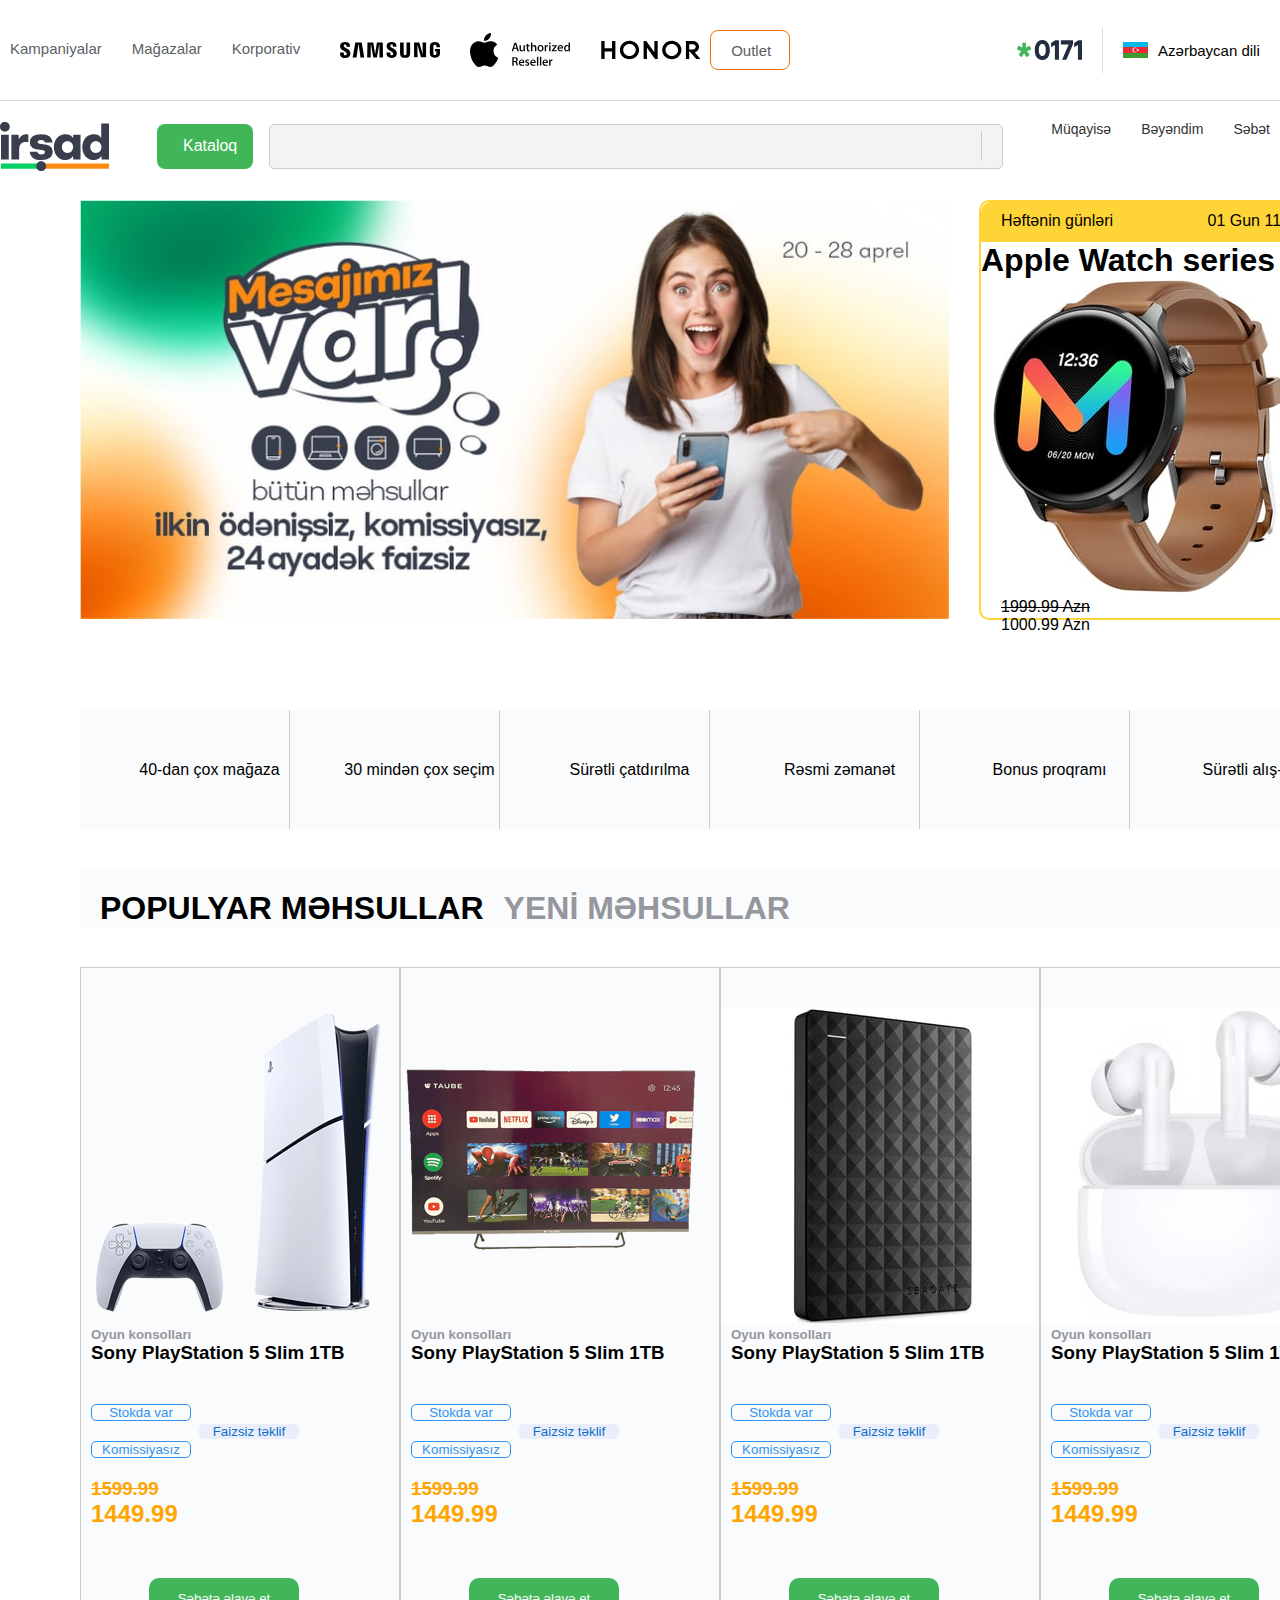
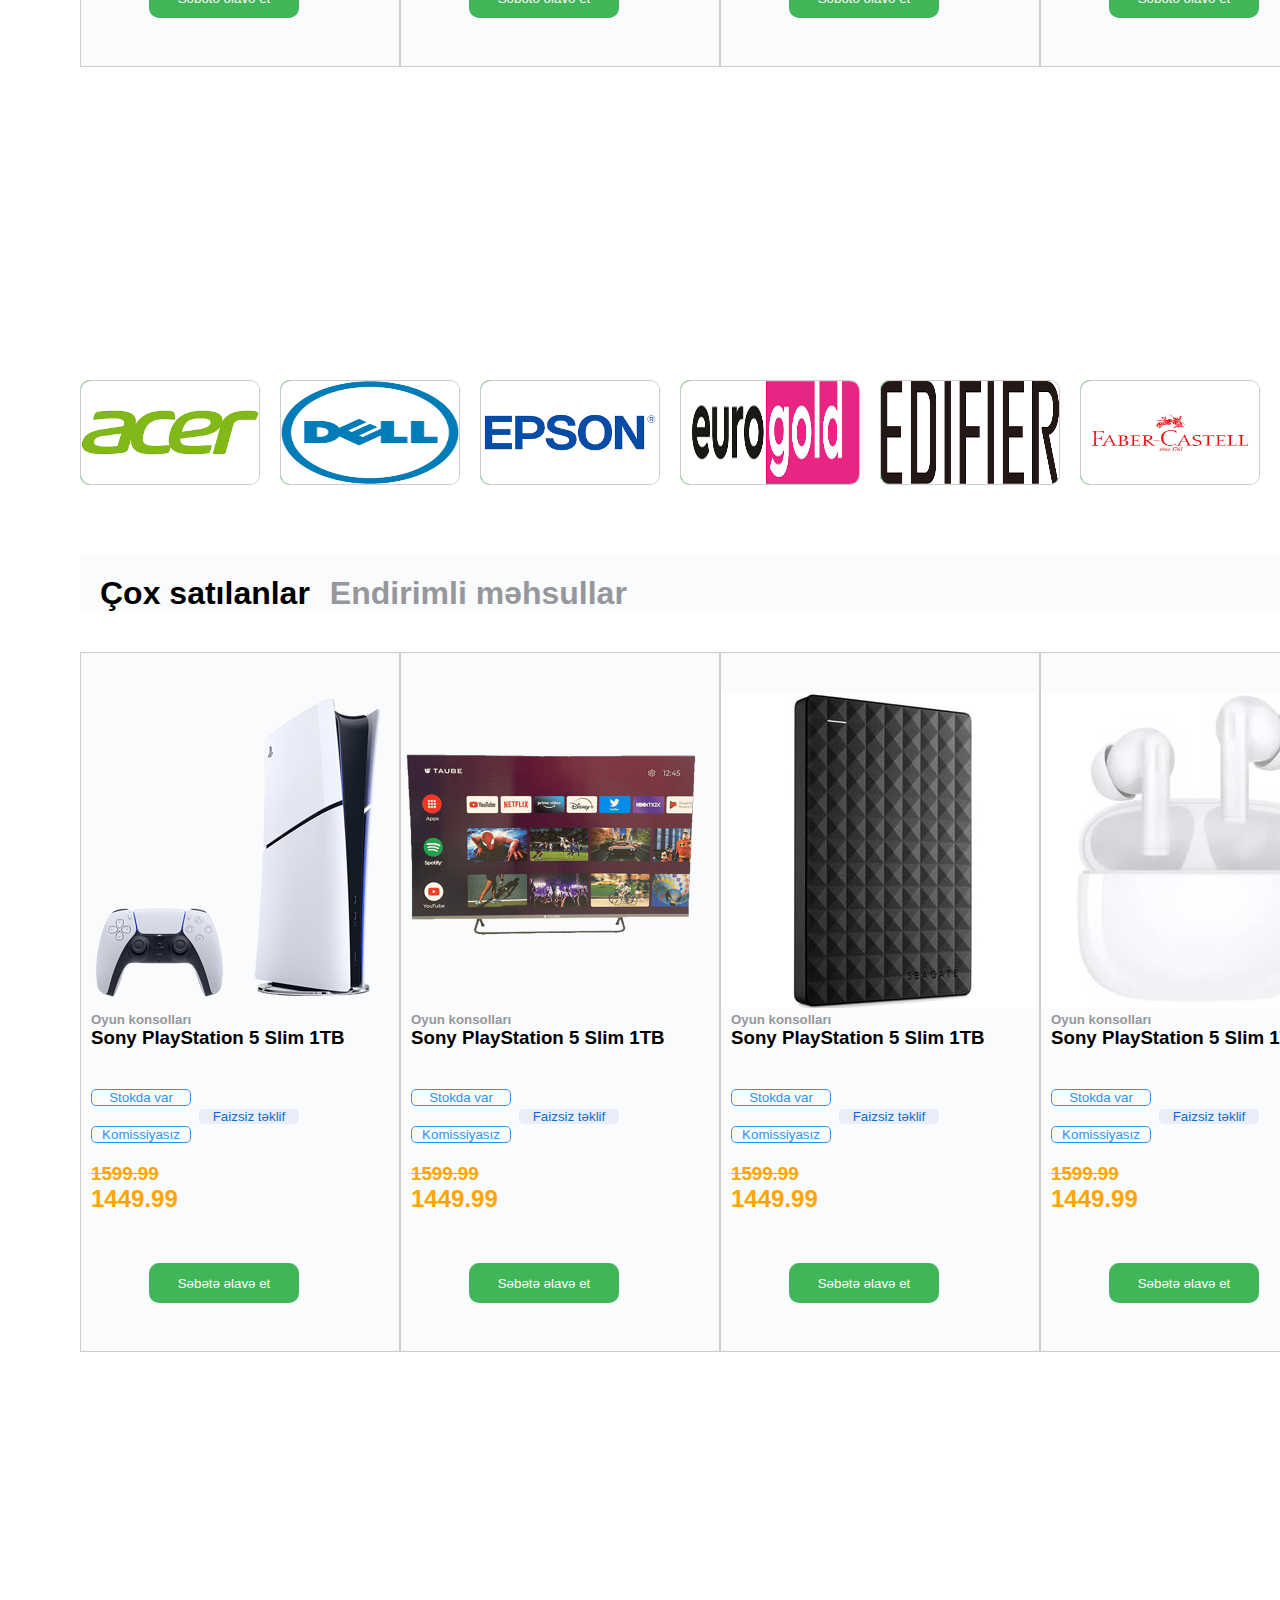
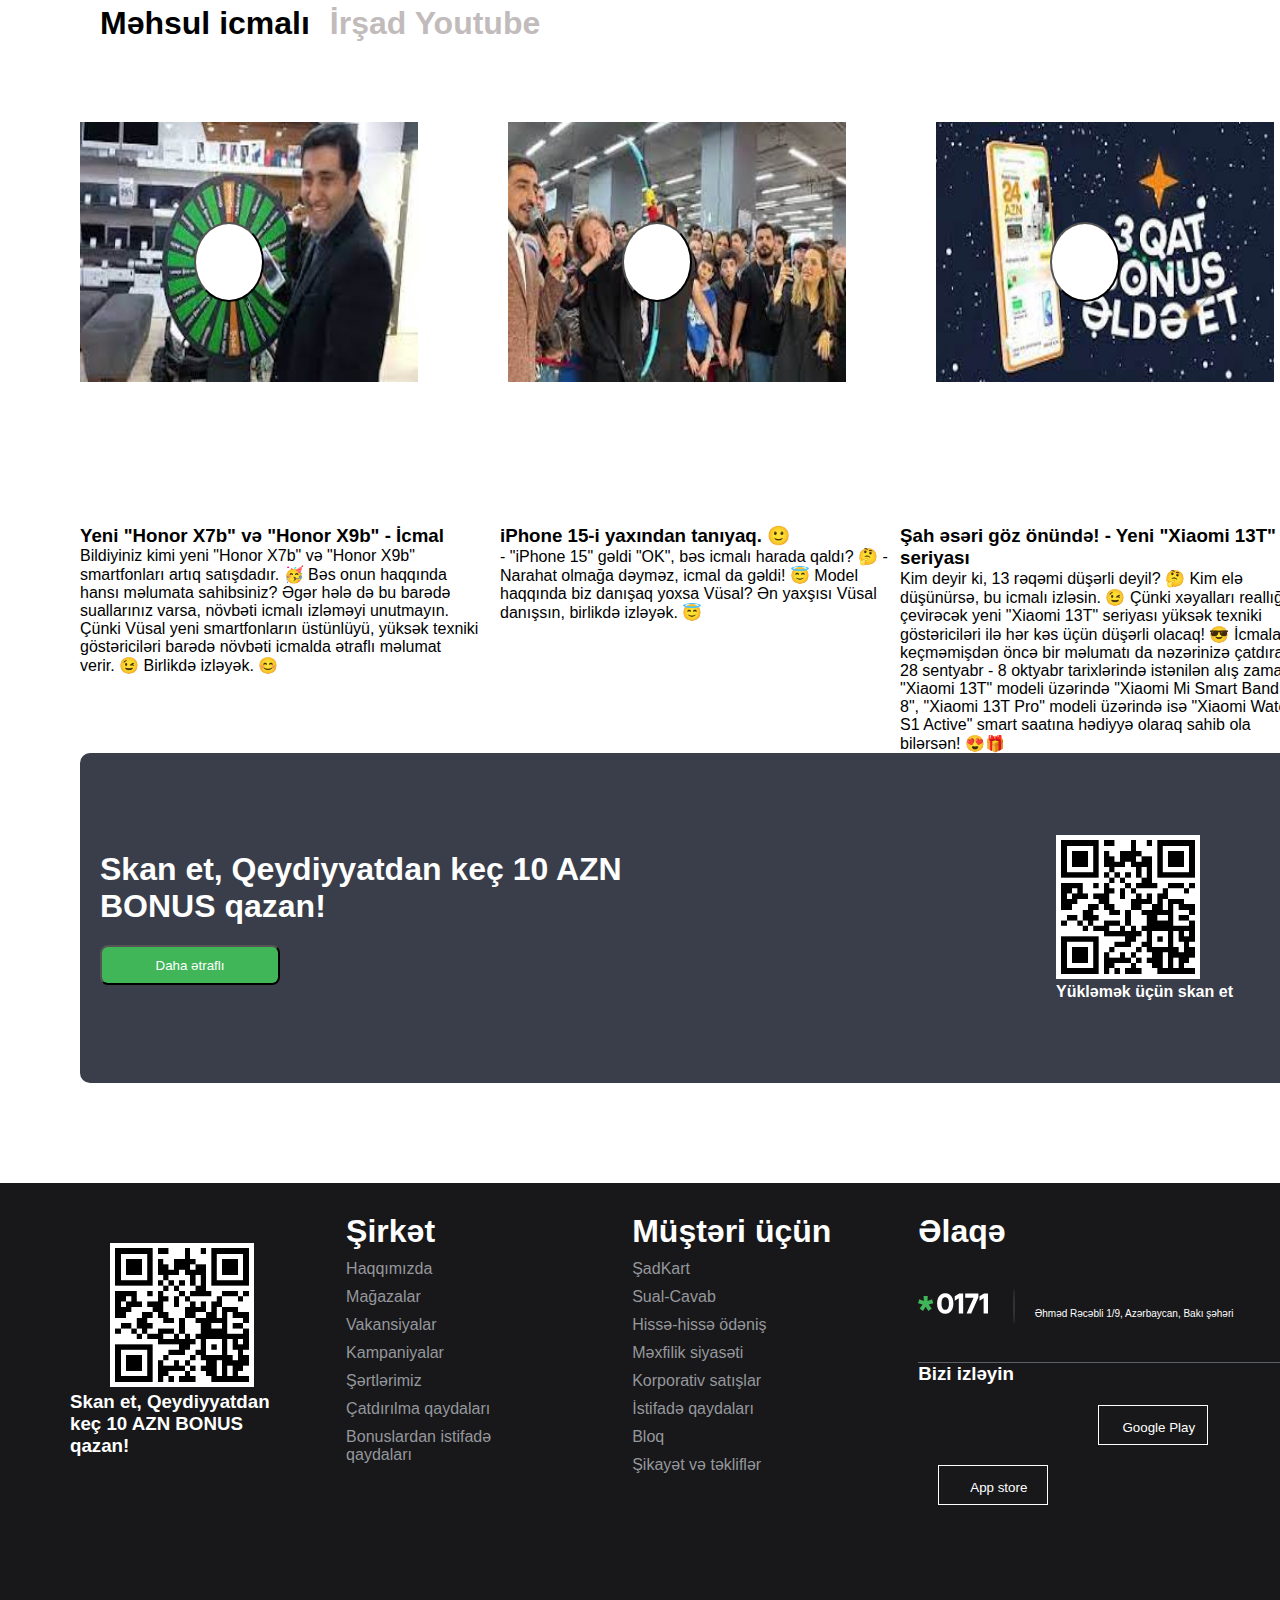
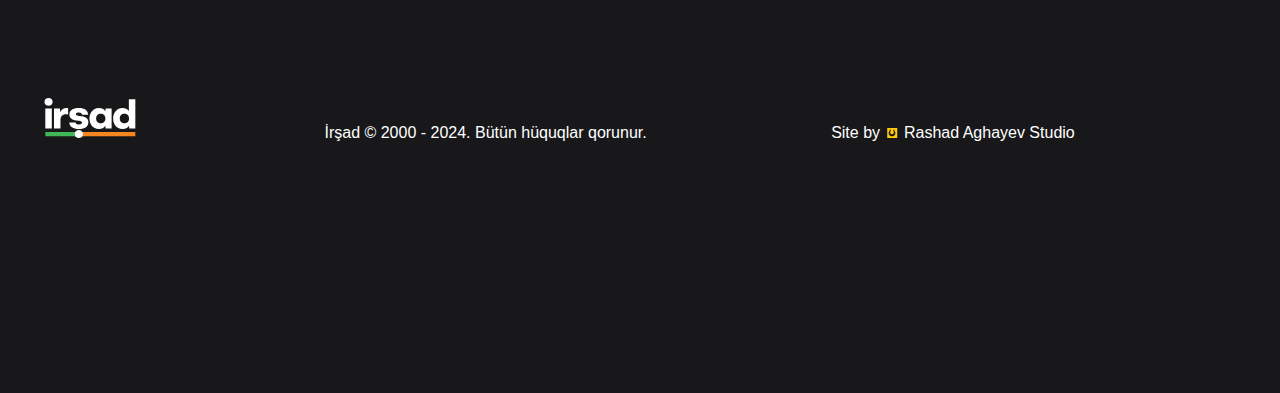
<file: Irshad/index.html>
<!DOCTYPE html>
<html lang="en">

<head>
    <meta charset="UTF-8">
    <meta name="viewport" content="width=device-width, initial-scale=1.0">
    <link rel="stylesheet" href="assets/style.css">
    <title>Irshad-Sənə uyğun mağaza</title>
    <link rel="stylesheet" href="https://cdnjs.cloudflare.com/ajax/libs/font-awesome/6.5.2/css/all.min.css"
        integrity="sha512-SnH5WK+bZxgPHs44uWIX+LLJAJ9/2PkPKZ5QiAj6Ta86w+fsb2TkcmfRyVX3pBnMFcV7oQPJkl9QevSCWr3W6A=="
        crossorigin="anonymous" referrerpolicy="no-referrer" />
</head>

<body>
    <div class="container">
        <header>
            <nav>
                <div>
                    <a href="#">Kampaniyalar</a>
                    <a href="#">Mağazalar</a>
                    <a href="#">Korporativ</a>
                    <a href="#"><img src="assets/images/samsung-wordmark-2.svg" alt=""></a>
                    <a href="#"><img src="assets/images/apple-authorized-reseller-seeklogo.svg" alt=""></a>
                    <a href="#"><img src="assets/images/honor-logo-black.svg" alt=""></a>
                    <a href="#">Outlet</a>
                </div>
                <div>
                    <button>
                        <img src="assets/images/ulduz171-black.svg" alt="">
                    </button>
                    <button>
                        <img src="assets/images/flag-az.svg" alt="">
                        <p>Azərbaycan dili</p>
                        <i class="fa-solid fa-angle-down"></i>
                    </button>
                    <button>
                        <i class="fa-regular fa-user"></i>
                        Şəxsi kabinet
                    </button>
                </div>
            </nav>
        </header>
        <main>
            <section id="logo">
                <div>
                    <img src="assets/images/logo.svg" alt="">

                    <button><i class="fa-solid fa-bars"></i>Kataloq</button>

                    <div class="search">
                        <label for="">
                            <input type="text" />
                            <div></div>
                            <i class="fa-solid fa-magnifying-glass"></i>
                        </label>
                    </div>

                    <div>
                         <a href="">
                            <i class="fa-solid fa-scale-balanced"></i>
                             <span>Müqayisə</span>
                         </a>
                         <a href="">
                            <i class="fa-regular fa-heart"></i>
                            <span>Bəyəndim</span>
                         </a>
                         <a href="">
                            <i class="fa-solid fa-bucket"></i>
                            <span>Səbət</span>
                         </a>
                         <a href="" class="monthpay" >
                            <i class="fa-regular fa-credit-card"></i>
                            <span>Aylıq ödəniş</span>
                         </a>
    
                    </div>
                </div>
    
    </section>
    <section id="advertising">
   <div>
   
    <div class="firstadvertising">
        <img src="assets/images/sayt-cover-3-4.jpg" alt="">
    </div>
    <div class="boss"> 
        <div class="basliq"> Həftənin günləri <span>01 Gun 11:11:11</span></div>
    <div class="secondadvertising">
        <h1>Apple Watch series 9</h1>
     <img src="assets/images/mibro-lite-2-xpaw011-tarnish.jpg" alt="">
     <!-- <img src="assets/images/download-3.webp" alt="" class="mibro"> -->
     <span class="noprice">1999.99 Azn</span>
     <span class="price">1000.99 Azn</span>
    </div>
</div>
</div>

    </section>
    <section id="logos">
        <div>
          <div><i class="fa-solid fa-house"></i>
            40-dan çox mağaza</div>
          <div><i class="fa-solid fa-mobile"></i>30 mindən çox seçim</div>
          <div><i class="fa-solid fa-truck"></i>Sürətli çatdırılma</div>
          <div><i class="fa-solid fa-certificate"></i>Rəsmi zəmanət</div>
          <div><i class="fa-solid fa-gift"></i>Bonus proqramı</div>
          <div><i class="fa-solid fa-bucket"></i>Sürətli alış-veriş</div>
        </div>
    </section>
    <section id="product">
        <div>
            <div>
            <h1>POPULYAR MƏHSULLAR</h1><h1 style="color: #95979c;">YENİ MƏHSULLAR</h1>
            </div>
            <div>
            <div>
                <i class="fa-solid fa-scale-balanced"></i>
                <i class="fa-solid fa-heart"></i>
                <img src="assets/images/sony-playstation-5-slim-1tb.png" alt="">
                <h5>Oyun konsolları</h5> 
                <h3>Sony PlayStation 5 Slim 1TB</h3>
                <div>
                    <i class="fa-solid fa-star"></i>
                    <i class="fa-solid fa-star"></i>
                    <i class="fa-solid fa-star"></i>
                    <i class="fa-solid fa-star"></i>
                    <i class="fa-solid fa-star"></i>
                    <i class="fa-solid fa-comment"></i>
                    <button>
                        <i class="fa-solid fa-house"></i>Stokda var
                    </button>
                    <button>Komissiyasız </button>
                    <button>Faizsiz təklif
                    </button>
                </div>
                <div>
                    <h3 class="nopri">1599.99</h3>
                    <h2 class="pri">1449.99</h2>
                    <button class="btn"><i class="fa-solid fa-house"></i> Səbətə əlavə et</button>
                </div>
            </div>
                
                <div>
                <i class="fa-solid fa-scale-balanced"></i>
                <i class="fa-solid fa-heart"></i>
                <img src="assets/images/3827938279382793827938279382793827938279382793827938279382793827938279382793827938279382793827938279.png" alt="">
                <h5>Oyun konsolları</h5> 
                <h3>Sony PlayStation 5 Slim 1TB</h3>
                <div>
                    <i class="fa-solid fa-star"></i>
                    <i class="fa-solid fa-star"></i>
                    <i class="fa-solid fa-star"></i>
                    <i class="fa-solid fa-star"></i>
                    <i class="fa-solid fa-star"></i>
                    <i class="fa-solid fa-comment"></i>
                    <button>
                        <i class="fa-solid fa-house"></i>Stokda var
                    </button>
                    <button>Komissiyasız </button>
                    <button>Faizsiz təklif
                    </button>
                </div>
                <div>
                    <h3 class="nopri">1599.99</h3>
                    <h2 class="pri">1449.99</h2>
                    <button class="btn"><i class="fa-solid fa-house"></i> Səbətə əlavə et</button>
                </div>
            </div>
            <div>
                <i class="fa-solid fa-scale-balanced"></i>
                <i class="fa-solid fa-heart"></i>
                <img src="assets/images/00185ff57ed030fa155228b37fd30ae2.jpg" alt="">
                <h5>Oyun konsolları</h5> 
                <h3>Sony PlayStation 5 Slim 1TB</h3>
                <div>
                    <i class="fa-solid fa-star"></i>
                    <i class="fa-solid fa-star"></i>
                    <i class="fa-solid fa-star"></i>
                    <i class="fa-solid fa-star"></i>
                    <i class="fa-solid fa-star"></i>
                    <i class="fa-solid fa-comment"></i>
                    <button>
                        <i class="fa-solid fa-house"></i>Stokda var
                    </button>
                    <button>Komissiyasız </button>
                    <button>Faizsiz təklif
                    </button>
                </div>
                <div>
                    <h3 class="nopri">1599.99</h3>
                    <h2 class="pri">1449.99</h2>
                    <button class="btn"><i class="fa-solid fa-house"></i> Səbətə əlavə et</button>
                </div>
            </div>
            <div>
                <i class="fa-solid fa-scale-balanced"></i>
                <i class="fa-solid fa-heart"></i>
                <img src="assets/images/earbuds-x5-lite.jpg" alt="">
                <h5>Oyun konsolları</h5> 
                <h3>Sony PlayStation 5 Slim 1TB</h3>
                <div>
                    <i class="fa-solid fa-star"></i>
                    <i class="fa-solid fa-star"></i>
                    <i class="fa-solid fa-star"></i>
                    <i class="fa-solid fa-star"></i>
                    <i class="fa-solid fa-star"></i>
                    <i class="fa-solid fa-comment"></i>
                    <button>
                        <i class="fa-solid fa-house"></i>Stokda var
                    </button>
                    <button>Komissiyasız </button>
                    <button>Faizsiz təklif
                    </button>
                </div>
                <div>
                    <h3 class="nopri">1599.99</h3>
                    <h2 class="pri">1449.99</h2>
                    <button class="btn"><i class="fa-solid fa-house"></i> Səbətə əlavə et</button>
                </div>
            </div>
        </div>
        </div>
    </section>
    <section id="mark">
        <div>
            <div>
                <img src="assets/images/indir.png" alt="">
            </div>
            <div>
                <img src="assets/images/indir (1).png" alt="">
            </div>
            <div>
                <img src="assets/images/indir (2).png" alt="">
            </div>
            <div>
                <img src="assets/images/indir (3).png" alt="">
            </div>
            <div>
                <img src="assets/images/indir (4).png" alt="">
            </div>
            <div>
                <img src="assets/images/indir (5).png" alt="">
            </div>
        </div>
    </section>
    <section id="bestsellproduct">
        <div>
            <div>
            <h1>Çox satılanlar</h1><h1 style="color: #95979c;"> Endirimli məhsullar</h1>
            </div>
            <div>
            <div>
                <i class="fa-solid fa-scale-balanced"></i>
                <i class="fa-solid fa-heart"></i>
                <img src="assets/images/sony-playstation-5-slim-1tb.png" alt="">
                <h5>Oyun konsolları</h5> 
                <h3>Sony PlayStation 5 Slim 1TB</h3>
                <div>
                    <i class="fa-solid fa-star"></i>
                    <i class="fa-solid fa-star"></i>
                    <i class="fa-solid fa-star"></i>
                    <i class="fa-solid fa-star"></i>
                    <i class="fa-solid fa-star"></i>
                    <i class="fa-solid fa-comment"></i>
                    <button>
                        <i class="fa-solid fa-house"></i>Stokda var
                    </button>
                    <button>Komissiyasız </button>
                    <button>Faizsiz təklif
                    </button>
                </div>
                <div>
                    <h3 class="nopri">1599.99</h3>
                    <h2 class="pri">1449.99</h2>
                    <button class="btn"><i class="fa-solid fa-house"></i> Səbətə əlavə et</button>
                </div>
            </div>
                
                <div>
                <i class="fa-solid fa-scale-balanced"></i>
                <i class="fa-solid fa-heart"></i>
                <img src="assets/images/3827938279382793827938279382793827938279382793827938279382793827938279382793827938279382793827938279.png" alt="">
                <h5>Oyun konsolları</h5> 
                <h3>Sony PlayStation 5 Slim 1TB</h3>
                <div>
                    <i class="fa-solid fa-star"></i>
                    <i class="fa-solid fa-star"></i>
                    <i class="fa-solid fa-star"></i>
                    <i class="fa-solid fa-star"></i>
                    <i class="fa-solid fa-star"></i>
                    <i class="fa-solid fa-comment"></i>
                    <button>
                        <i class="fa-solid fa-house"></i>Stokda var
                    </button>
                    <button>Komissiyasız </button>
                    <button>Faizsiz təklif
                    </button>
                </div>
                <div>
                    <h3 class="nopri">1599.99</h3>
                    <h2 class="pri">1449.99</h2>
                    <button class="btn"><i class="fa-solid fa-house"></i> Səbətə əlavə et</button>
                </div>
            </div>
            <div>
                <i class="fa-solid fa-scale-balanced"></i>
                <i class="fa-solid fa-heart"></i>
                <img src="assets/images/00185ff57ed030fa155228b37fd30ae2.jpg" alt="">
                <h5>Oyun konsolları</h5> 
                <h3>Sony PlayStation 5 Slim 1TB</h3>
                <div>
                    <i class="fa-solid fa-star"></i>
                    <i class="fa-solid fa-star"></i>
                    <i class="fa-solid fa-star"></i>
                    <i class="fa-solid fa-star"></i>
                    <i class="fa-solid fa-star"></i>
                    <i class="fa-solid fa-comment"></i>
                    <button>
                        <i class="fa-solid fa-house"></i>Stokda var
                    </button>
                    <button>Komissiyasız </button>
                    <button>Faizsiz təklif
                    </button>
                </div>
                <div>
                    <h3 class="nopri">1599.99</h3>
                    <h2 class="pri">1449.99</h2>
                    <button class="btn"><i class="fa-solid fa-house"></i> Səbətə əlavə et</button>
                </div>
            </div>
            <div>
                <i class="fa-solid fa-scale-balanced"></i>
                <i class="fa-solid fa-heart"></i>
                <img src="assets/images/earbuds-x5-lite.jpg" alt="">
                <h5>Oyun konsolları</h5> 
                <h3>Sony PlayStation 5 Slim 1TB</h3>
                <div>
                    <i class="fa-solid fa-star"></i>
                    <i class="fa-solid fa-star"></i>
                    <i class="fa-solid fa-star"></i>
                    <i class="fa-solid fa-star"></i>
                    <i class="fa-solid fa-star"></i>
                    <i class="fa-solid fa-comment"></i>
                    <button>
                        <i class="fa-solid fa-house"></i>Stokda var
                    </button>
                    <button>Komissiyasız </button>
                    <button>Faizsiz təklif
                    </button>
                </div>
                <div>
                    <h3 class="nopri">1599.99</h3>
                    <h2 class="pri">1449.99</h2>
                    <button class="btn"><i class="fa-solid fa-house"></i> Səbətə əlavə et</button>
                </div>
            </div>
        </div>
        </div>
    </section>
    <section id="youtube">
        <div>
            <div>
            <h1>Məhsul icmalı</h1><h1>İrşad Youtube</h1>
            </div>
            <div>
            <div>
                <button><i class="fa-solid fa-play"></i></button>
                <img src="assets/images/indir111.jpg" alt=""></div>
                
            <div>
                <button><i class="fa-solid fa-play"></i></button>
                <img src="assets/images/122.jpg" alt="">
            </div>
            <div>
                <button><i class="fa-solid fa-play"></i></button>
                <img src="assets/images/333.jpg" alt="">
            </div>
            
        </div>
        </div>
    </section>
    <section id="text">
        <div>
            <div class="text1"><h3>Yeni "Honor X7b" və "Honor X9b" - İcmal</h3>
                Bildiyiniz kimi yeni "Honor X7b" və "Honor X9b" smartfonları artıq satışdadır. 🥳 Bəs onun haqqında hansı məlumata sahibsiniz? Əgər hələ də bu barədə suallarınız varsa, növbəti icmalı izləməyi unutmayın. Çünki Vüsal yeni smartfonların üstünlüyü, yüksək texniki göstəriciləri barədə növbəti icmalda ətraflı məlumat verir. 😉 Birlikdə izləyək. 😊</div>
            <div><h3>iPhone 15-i yaxından tanıyaq. 🙂</h3>
                - "iPhone 15" gəldi "OK", bəs icmalı harada qaldı? 🤔
                - Narahat olmağa dəyməz, icmal da gəldi! 😇
                Model haqqında biz danışaq yoxsa Vüsal? Ən yaxşısı Vüsal danışsın, birlikdə izləyək. 😇</div>
            <div><h3>Şah əsəri göz önündə! - Yeni "Xiaomi 13T" seriyası</h3>
                Kim deyir ki, 13 rəqəmi düşərli deyil? 🤔 Kim elə düşünürsə, bu icmalı izləsin. 😉 Çünki xəyalları reallığa çevirəcək yeni "Xiaomi 13T" seriyası yüksək texniki göstəriciləri ilə hər kəs üçün düşərli olacaq! 😎
                İcmala keçməmişdən öncə bir məlumatı da nəzərinizə çatdıraq. 28 sentyabr - 8 oktyabr tarixlərində istənilən alış zamanı "Xiaomi 13T" modeli üzərində "Xiaomi Mi Smart Band 8", "Xiaomi 13T Pro" modeli üzərində isə "Xiaomi Watch S1 Active" smart saatına hədiyyə olaraq sahib ola bilərsən! 😍🎁</div>
        </div>
    </section>
    <section id="qr">
        <div>
            <div>
                <h1>Skan et, Qeydiyyatdan keç 10 AZN BONUS qazan!</h1>
                <button>Daha ətraflı</button>
            </div>
            <div>
                <img src="assets/images/324r.png" alt="">
                <h4>Yükləmək üçün skan et</h4>
           
            </div>
            
        </div>
    </section>
    </main>
    </div>
    <footer>
        <div>
            <div>
                <img src="assets/images/324r.png" alt="">
                <h3>Skan et, Qeydiyyatdan keç 10 AZN BONUS qazan!</h3>
            </div>
            <div>
                <h1>Şirkət</h1>
                <ul>
                    <li>Haqqımızda</li>
                    <li>Mağazalar</li>
                    <li>Vakansiyalar</li>
                    <li>Kampaniyalar</li>
                    <li>Şərtlərimiz</li>
                    <li>Çatdırılma qaydaları</li>
                    <li>Bonuslardan istifadə qaydaları</li>
                </ul>
            </div>
            <div><h1>Müştəri üçün</h1>
                <ul>
                    <li>ŞadKart</li>
                    <li>Sual-Cavab</li>
                    <li>Hissə-hissə ödəniş</li>
                    <li>Məxfilik siyasəti</li>
                    <li>Korporativ satışlar</li>
                    <li>İstifadə qaydaları</li>
                    <li>Bloq</li>
                    <li>Şikayət və təkliflər</li>
                </ul></div>
            <div>
                <div>
                    <h1>Əlaqə</h1>
                    <img src="assets/images/ulduz171-white.svg" alt="">
                    <i class="fa-solid fa-house"></i>
                    
                    <p>Əhməd Rəcəbli 1/9,
                        Azərbaycan, Bakı şəhəri</p>
                </div>
                <div>
                    <h3>Bizi izləyin</h3>
                    <i class="fa-brands fa-facebook"></i>
                    <i class="fa-brands fa-instagram"></i>
                    <i class="fa-brands fa-youtube"></i>
                    <i class="fa-brands fa-whatsapp"></i>
                    <i class="fa-brands fa-telegram"></i>
                    <i class="fa-brands fa-tiktok"></i>
                    <i class="fa-brands fa-linkedin"></i>
                    <i class="fa-brands fa-twitter"></i>
                    <button>
                       
                        <i class="fa-solid fa-play"></i>Google Play
                    </button>
                    <button>
                        <i class="fa-brands fa-app-store"></i>App store
                    </button>
                </div>
               
            </div>
        </div>
        <img src="assets/images/footer-logo.svg" alt="">
        <span>İrşad © 2000 - 2024. Bütün hüquqlar qorunur.</span>
        <span>Site by <img src="assets/images/JIS.svg" alt=""> Rashad Aghayev Studio</span>
    </footer>
</div>
</body>

</html>
</file>
<file: Irshad/assets/style.css>
* {
  padding: 0;
  margin: 0;
  box-sizing: border-box;
  background: transparent;
  outline: none;
}

body, body * {
  font-family: sans-serif;
}

.container {
  width: 1400px;
  margin: 0 auto;
}

header {
  height: 100px;
}
header > nav {
  display: flex;
  justify-content: space-between;
  border-bottom: 1px solid rgb(225, 213, 213);
}
header > nav div:first-child {
  display: flex;
  align-items: center;
  gap: 10px;
  height: 100px;
}
header > nav div:first-child > a {
  font-size: 15px;
  height: 50px;
  padding: 15px 10px;
  text-decoration: none;
  color: #5b5f66;
  gap: 10px;
  transition: all 0.9s;
}
header > nav div:first-child > a img {
  width: 80px;
  -o-object-fit: contain;
     object-fit: contain;
}
header > nav div:first-child > a:hover {
  border-bottom: 1px solid #5b5f66;
}
header > nav div:first-child > a :nth-child(1) {
  width: 100px;
}
header > nav div:first-child > a:nth-child(4), header > nav div:first-child a:nth-child(5), header > nav div:first-child a:nth-child(6) {
  padding: 0;
  margin-left: 20px;
  display: inline-flex;
  align-items: center;
}
header > nav div:first-child > a :nth-child(2) {
  width: 60px;
}
header > nav div:first-child > a :nth-child(5) {
  width: 135px;
  height: 40px;
  padding: 50px 10px;
}
header > nav div:first-child > a:last-child {
  border: 1px solid rgb(237, 113, 4);
  border-radius: 8px;
  height: 40px;
  width: 80px;
  padding: 5px 8px 5px 10px;
  display: inline-flex;
  align-items: center;
  justify-content: center;
}
header > nav div:first-child > a:last-child:hover {
  background-color: rgb(237, 113, 4);
  color: #fff;
}
header > nav div:last-child {
  display: flex;
  align-items: center;
  gap: 10px;
}
header > nav div:last-child > button {
  border: none;
  font-size: 15px;
  display: flex;
  align-items: center;
}
header > nav div:last-child button:nth-child(1) {
  width: 96px;
  height: 45px;
  padding: 10px 20px 10px 10px;
  border-right: 1px solid rgb(225, 213, 213);
  margin-right: 10px;
}
header > nav div:last-child button:nth-child(2) {
  margin-right: 10px;
  height: 30px;
  gap: 10px;
  border-right: 1px solid rgb(225, 213, 213);
  padding-right: 10px;
}
header > nav div:last-child button:nth-child(2) img {
  width: 25px;
}
header > nav div:last-child > button:last-child {
  margin-left: 5px;
}
header > nav div:last-child > button:last-child > i {
  margin-right: 5px;
}

#logo {
  display: flex;
  align-items: center;
  margin: 16px 0 24px;
  width: 100%;
}
#logo > div {
  display: flex;
  align-items: center;
  width: 100%;
}
#logo > div > img {
  width: 109px;
  -o-object-fit: contain;
     object-fit: contain;
  margin-right: 48px;
}
#logo > div > button {
  border: none;
  outline: none;
  background-color: #40b659;
  color: #fff;
  border-radius: 8px;
  padding: 0 16px;
  height: 45px;
  font-size: 16px;
  margin-right: 16px;
}
#logo > div > button > i {
  margin-right: 10px;
}
#logo > div .search {
  flex-grow: 1;
  border: 1px solid #ccc;
  height: 45px;
  border-radius: 5px;
  padding: 0 10px;
  background-color: #f3f3f3;
  margin-right: 48px;
}
#logo > div .search > label {
  display: flex;
  align-items: center;
  height: 100%;
  width: 100%;
}
#logo > div .search > label > div {
  width: 1px;
  height: 30px;
  background-color: #ccc;
}
#logo > div .search > label > input {
  width: 100%;
  border: none;
  outline: none;
  margin-right: 10px;
  background: transparent;
}
#logo > div .search > label > i {
  margin-left: 10px;
  color: #ccc;
}
#logo > div > div {
  display: flex;
}
#logo > div > div > a {
  display: flex;
  flex-direction: column;
  text-align: center;
  text-decoration: none;
  color: #333;
}
#logo > div > div > a > span {
  margin-top: 5px;
  font-size: 14px;
}
#logo > div > div > a:not(:last-child) {
  margin-right: 30px;
}
#logo > div > div .monthpay {
  width: 100px;
  height: 60px;
  transition: all ease-in 0.3s;
  border: 1px solid #40b659;
  border-radius: 8px;
}
#logo > div > div .monthpay > i {
  padding-top: 10px;
}
#logo > div > div .monthpay:hover {
  background-color: #40b659;
  color: #fff;
}

#advertising > div {
  width: 100%;
  height: 40vh;
  display: flex;
}
#advertising > div .firstadvertising > img {
  width: 869px;
  height: 419px;
  margin-left: 80px;
  border-radius: 1px;
}
#advertising > div .boss {
  height: 420px;
  width: 380px;
  margin-left: 30px;
  border-top: 20px;
  border-radius: 10px;
  border: 2px solid #ffd436;
}
#advertising > div .boss .basliq {
  height: 40px;
  width: auto;
  background-color: #ffd436;
  padding-left: 20px;
  padding-top: 10px;
  border-top-right-radius: 10px;
  border-top-left-radius: 10px;
}
#advertising > div .boss .basliq > span {
  margin-left: 90px;
}
#advertising > div .boss .secondadvertising {
  width: 380px;
  height: 400px;
}
#advertising > div .boss > h1 {
  margin-top: 30px;
  margin-left: 30px;
}
#advertising > div .boss > img {
  display: block;
  width: 10px;
  height: 100px;
  margin-top: 100px;
}
#advertising > div .boss .noprice {
  display: block;
  text-decoration: line-through;
  margin-left: 20px;
}
#advertising > div .boss .price {
  display: inline-block;
  margin-left: 20px;
}

#logos > div {
  margin-left: 80px;
  width: 1280px;
  height: 120px;
  background-color: #fafbfc;
  margin-top: 150px;
  display: flex;
}
#logos > div > div {
  flex-direction: column;
  margin-left: 50px;
  width: 160px;
  height: 119px;
  display: flex;
  justify-content: center;
  align-items: center;
  border-right: 1px solid #ccc;
}
#logos > div > div > div:not(:last-child) {
  border-right: 1px solid #ccc;
}
#logos > div > div > i {
  background-color: #fff;
  font-size: 40px;
  color: #40b659;
  width: auto;
}

#product > div {
  border-radius: 10px;
  height: 110vh;
  width: 1280px;
  margin-left: 80px;
}
#product > div > div {
  display: flex;
  justify-content: flex-start;
  background-color: #fafbfc;
  height: 40px;
}
#product > div > div > h1 {
  margin-left: 20px;
  margin-top: 20px;
  display: inline;
}
#product > div > div {
  margin-top: 40px;
  display: flex;
  height: auto;
}
#product > div > div > div {
  width: 320px;
  height: 700px;
  border: 1px solid #ccc;
  position: relative;
}
#product > div > div > div > i {
  font-size: 25px;
  position: absolute;
  color: #95979c;
  right: 0px;
}
#product > div > div > div > i:first-child {
  right: 35px;
}
#product > div > div > div > img {
  padding-top: 40px;
}
#product > div > div > div > h5 {
  color: #95979c;
  padding-left: 10px;
}
#product > div > div > div > h3 {
  padding-left: 10px;
}
#product > div > div > div > div {
  color: orange;
  padding-left: 10px;
  padding-top: 20px;
  position: relative;
}
#product > div > div > div > div > i:last-child {
  color: #ccc;
  margin-left: 30px;
}
#product > div > div > div > div > button {
  display: block;
  margin-top: 20px;
  border: 1px solid #3192ec;
  color: #3192ec;
  border-radius: 5px;
  width: 100px;
}
#product > div > div > div > div > button:last-child {
  position: absolute;
  right: 100px;
  top: 40px;
  background-color: rgba(23, 67, 223, 0.07);
  border: none;
  color: #0e6ec8;
}
#product > div > div > div > div .nopri {
  display: inline;
  text-decoration: line-through;
}
#product > div > div > div > div .btn {
  margin-top: 80px;
  width: 150px;
  height: 40px;
  border-radius: 10px;
  background-color: #40b659 !important;
  color: #fff !important;
  border-color: #40b659;
}
#product > div > div > div > div .btn:hover {
  background-color: #fff !important;
  color: #40b659 !important;
  border: 1px solid #40b659;
}

#mark {
  width: 1280px;
  height: 15vh;
  margin-left: 80px;
  margin-top: 120px;
}
#mark > div {
  display: flex;
}
#mark > div > div {
  width: 50px;
  height: 105px;
  background-color: #40b659;
  border-right: 1px solid #ccc;
  margin-right: 150px;
  border-radius: 10px;
}
#mark > div > div > img {
  border: 1px solid #ccc;
  width: 180px;
  height: 105px;
  margin-right: 5px;
  border-radius: 10px;
}

#bestsellproduct > div {
  border-radius: 10px;
  height: 110vh;
  width: 1280px;
  margin-left: 80px;
}
#bestsellproduct > div > div {
  display: flex;
  justify-content: flex-start;
  background-color: #fafbfc;
  height: 40px;
}
#bestsellproduct > div > div > h1 {
  margin-left: 20px;
  margin-top: 20px;
  display: inline;
}
#bestsellproduct > div > div {
  margin-top: 40px;
  display: flex;
  height: auto;
}
#bestsellproduct > div > div > div {
  width: 320px;
  height: 700px;
  border: 1px solid #ccc;
  position: relative;
}
#bestsellproduct > div > div > div > i {
  font-size: 25px;
  position: absolute;
  color: #95979c;
  right: 0px;
}
#bestsellproduct > div > div > div > i:first-child {
  right: 35px;
}
#bestsellproduct > div > div > div > img {
  padding-top: 40px;
}
#bestsellproduct > div > div > div > h5 {
  color: #95979c;
  padding-left: 10px;
}
#bestsellproduct > div > div > div > h3 {
  padding-left: 10px;
}
#bestsellproduct > div > div > div > div {
  color: orange;
  padding-left: 10px;
  padding-top: 20px;
  position: relative;
}
#bestsellproduct > div > div > div > div > i:last-child {
  color: #ccc;
  margin-left: 30px;
}
#bestsellproduct > div > div > div > div > button {
  display: block;
  margin-top: 20px;
  border: 1px solid #3192ec;
  color: #3192ec;
  border-radius: 5px;
  width: 100px;
}
#bestsellproduct > div > div > div > div > button:last-child {
  position: absolute;
  right: 100px;
  top: 40px;
  background-color: rgba(23, 67, 223, 0.07);
  border: none;
  color: #0e6ec8;
}
#bestsellproduct > div > div > div > div .nopri {
  display: inline;
  text-decoration: line-through;
}
#bestsellproduct > div > div > div > div .btn {
  margin-top: 80px;
  width: 150px;
  height: 40px;
  border-radius: 10px;
  background-color: #40b659 !important;
  color: #fff !important;
  border-color: #40b659;
}
#bestsellproduct > div > div > div > div .btn:hover {
  background-color: #fff !important;
  color: #40b659 !important;
  border: 1px solid #40b659;
}

#youtube > div {
  border-radius: 10px;
  height: 60vh;
  width: 1280px;
  margin-left: 80px;
}
#youtube > div > div {
  display: flex;
  justify-content: flex-start;
  height: 40px;
}
#youtube > div > div > h1 {
  margin-left: 20px;
  margin-top: 20px;
  display: inline;
}
#youtube > div > div > h1:last-child {
  color: rgb(194, 187, 187);
}
#youtube > div > div {
  margin-top: 40px;
  display: flex;
  height: auto;
}
#youtube > div > div > div {
  margin-right: 90px;
  width: 338px;
  height: 260px;
  position: relative;
}
#youtube > div > div > div > button {
  width: 70px;
  height: 80px;
  font-size: 30px;
  position: absolute;
  right: 134px;
  top: 140px;
  margin-right: 20px;
  border-radius: 50%;
  background-color: #fff;
}
#youtube > div > div > div > button > i {
  color: #40b659;
}
#youtube > div > div > div > i:not(:last-child) {
  margin-right: 20px;
}
#youtube > div > div > div > img {
  padding-top: 40px;
  width: 338px;
  height: 300px;
}
#youtube > div > div > div > .text1 {
  width: 30px;
  height: 15px;
}

#text > div {
  width: 1280px;
  margin-left: 80px;
  display: flex;
}
#text > div > div {
  width: 400px;
}
#text > div > div:nth-child(2) {
  margin-left: 20px;
}

#qr > div {
  width: 1280px;
  margin-left: 80px;
  background-color: #393e4a;
  height: 330px;
  display: flex;
  justify-content: space-between;
  align-items: center;
  border-radius: 10px;
}
#qr > div > div {
  width: 675px;
  margin-right: 100px;
}
#qr > div > div > h1 {
  color: #fff;
  width: 550px;
  margin-left: 20px;
}
#qr > div > div > button {
  width: 180px;
  height: 40px;
  background-color: #40b659;
  border-radius: 8px;
  margin-top: 20px;
  color: #fff;
  margin-left: 20px;
  transition: all ease-in 0.3s;
}
#qr > div > div > button:hover {
  background-color: #393e4a;
  border-color: #40b659;
}
#qr > div > div {
  width: 204px;
  height: 17.6;
  border-radius: 8px;
}
#qr > div > div > h4 {
  color: #fff;
}

footer {
  width: 100%;
  height: 90vh;
  background-color: #18181a;
  margin-top: 100px;
}
footer > div {
  height: 515px;
  width: 100%;
  margin-top: 90px;
  display: flex;
}
footer > div > div {
  border: #18181a;
  width: 250px;
  height: 300px;
  margin-left: 60px;
  margin-top: 30px;
}
footer > div > div:first-child > img {
  padding-left: 50px;
  padding-top: 30px;
}
footer > div > div:first-child h3 {
  color: #fff;
  padding-left: 10px;
}
footer > div > div:nth-child(2) h1 {
  color: #fff;
}
footer > div > div:nth-child(2) > ul > li {
  list-style: none;
  color: #95979c;
  margin-top: 10px;
  width: 145px;
}
footer > div > div:nth-child(2) > ul > li:hover {
  border-bottom: 1px solid #fff;
  cursor: pointer;
}
footer > div > div:nth-child(3) h1 {
  color: #fff;
}
footer > div > div:nth-child(3) > ul > li {
  list-style: none;
  color: #95979c;
  margin-top: 10px;
  width: 136px;
}
footer > div > div:nth-child(3) > ul > li:hover {
  border-bottom: 1px solid #95979c;
  cursor: pointer;
}
footer > div > div:last-child {
  width: 400px;
}
footer > div > div:last-child > div:first-child {
  width: 100%;
  height: 50%;
  border-bottom: 1px solid #5b5f66;
}
footer > div > div:last-child > div:first-child > h1 {
  color: #fff;
}
footer > div > div:last-child > div:first-child > img {
  width: 70px;
  height: 3dvh;
  color: #fff;
  margin-top: 40px;
}
footer > div > div:last-child > div:first-child > i {
  color: #fff;
  margin-top: 60px;
  margin-left: 20px;
  border: 1px solid #333;
  font-size: 30px;
  border-radius: 50%;
}
footer > div > div:last-child > div:first-child > p {
  font-size: 10px;
  display: inline-block;
  margin-top: 40px;
  margin-left: 20px;
  color: #fff;
}
footer > div > div:last-child > div:last-child > h3 {
  color: #fff;
}
footer > div > div:last-child > div:last-child i {
  margin-top: 30px;
  margin-left: 20px;
  font-size: 20px;
  color: #fff;
}
footer > div > div:last-child > div:last-child i:not(:first-child) {
  margin-left: 20px;
}
footer > div > div:last-child > div:last-child > button {
  margin-top: 20px;
  margin-left: 20px;
  border: 1px solid #fff;
  color: #fff;
  width: 110px;
  height: 40px;
}
footer > div > div:last-child > div:last-child > button > i {
  margin-top: 4px;
  margin-left: 11px;
  font-size: 20px;
  color: #fff;
}
footer > img {
  width: 100px;
  height: 40px;
  margin-left: 40px;
}
footer > span {
  margin-left: 180px;
  color: #fff;
}
footer > span > img {
  width: 15px;
  height: 10px;
}/*# sourceMappingURL=style.css.map */
</file>
